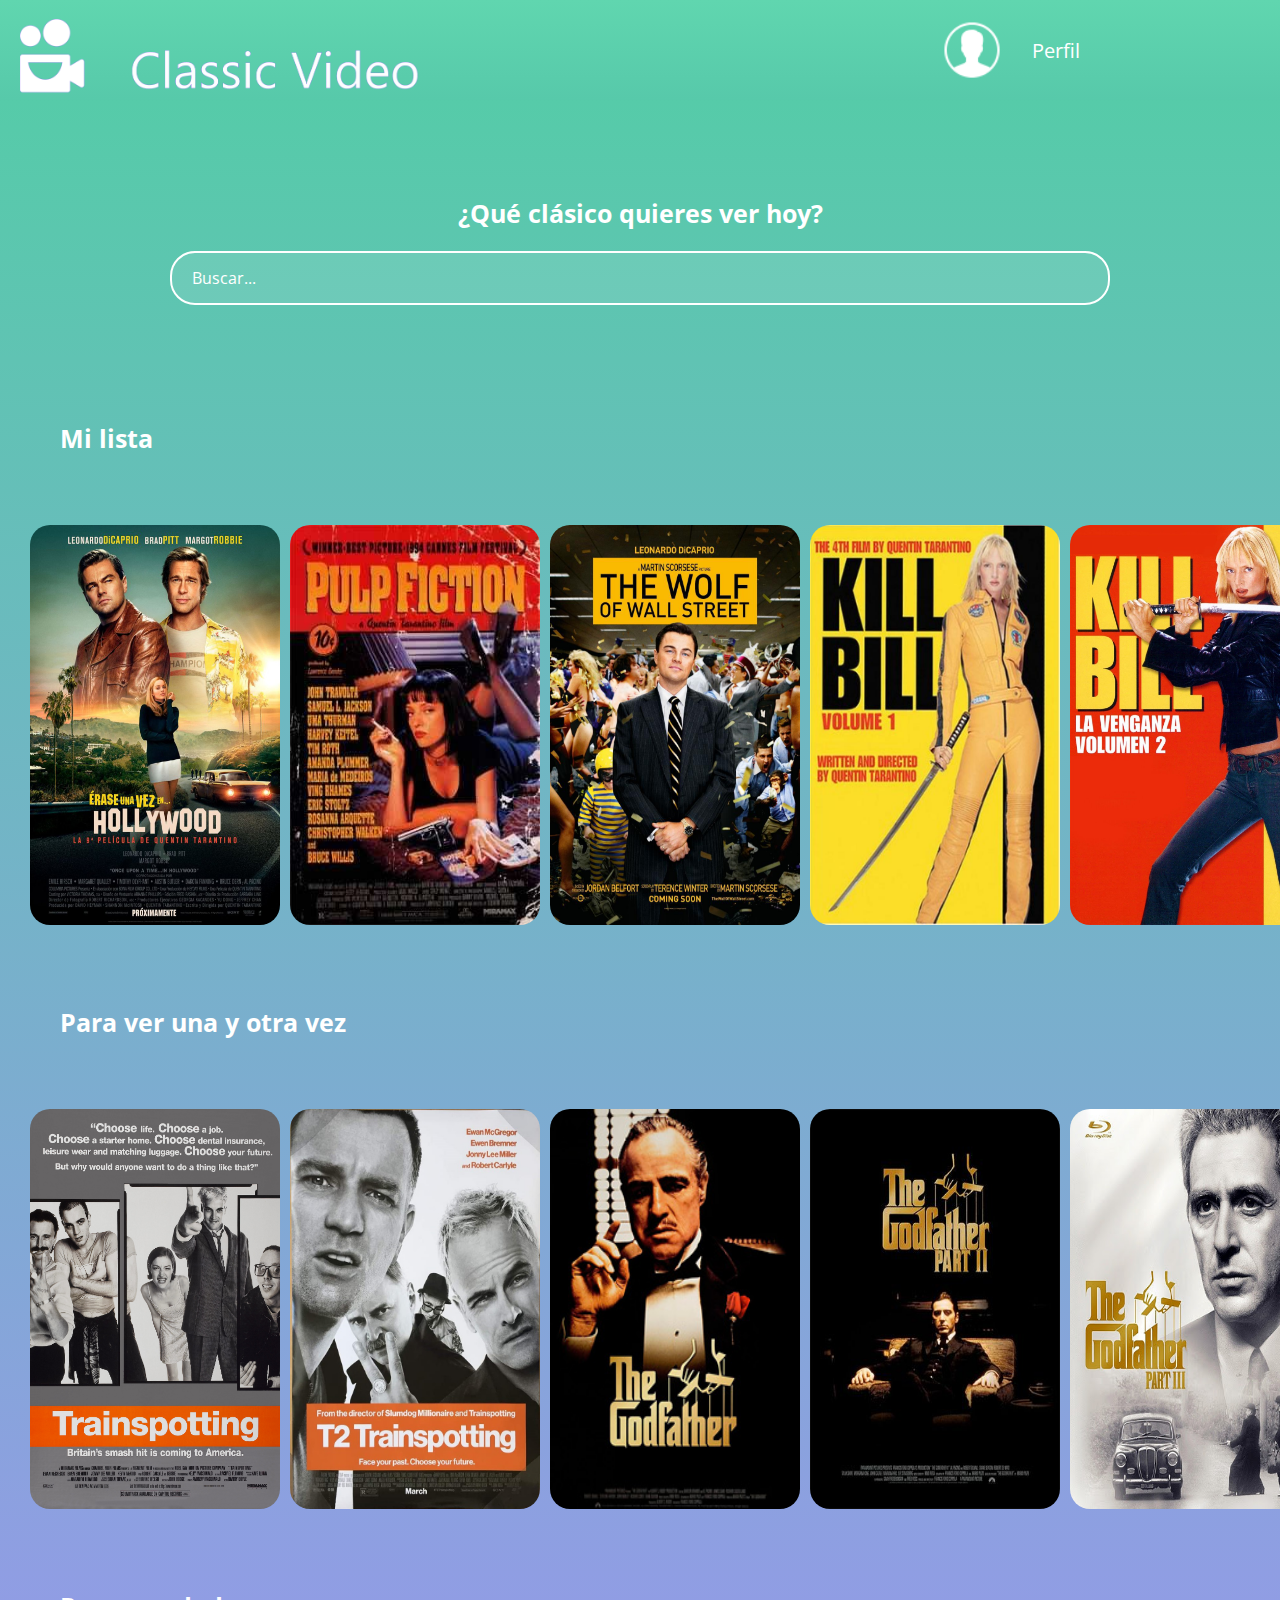
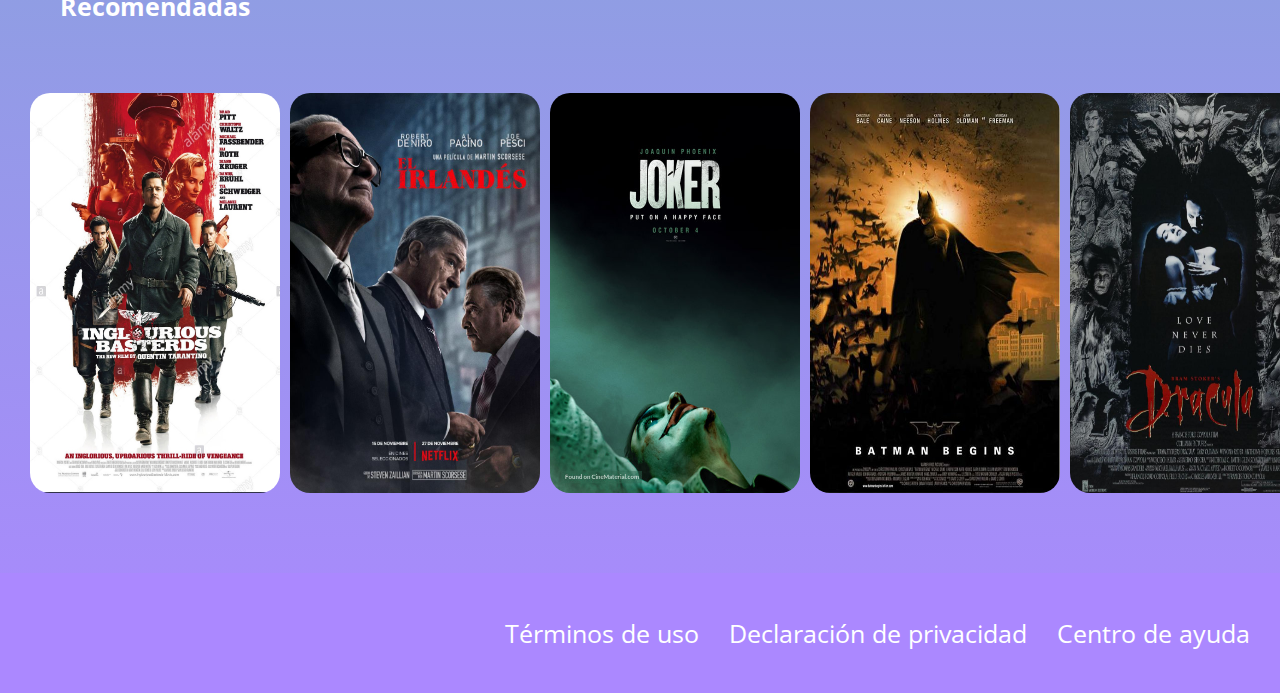
<file: index.html>
<!DOCTYPE html>
<html lang="en">
<head>
  <meta charset="UTF-8">
  <meta name="viewport" content="width=device-width">
  <link href="https://fonts.googleapis.com/css2?family=Open+Sans:wght@300&display=swap" rel="stylesheet">
  <link rel="stylesheet" href="styles.css">
  <title>Classic Video</title>
</head>
<body>
  <header class="header">
    <img class="header__img" src="assets/Grupo 2.png" alt="">
    <div class="header__menu">
      <div class="header__menu__profile">        
        <img src="assets/user-icon.png" alt="User">     
        <p>Perfil</p>     
        <ul>             
          <li><a href="registro.html">Registrate</a></li>
          <li><a href="inicia-sesion.html">Inicia sesión</a></li>
          <li><a href="cerrar-sesion.html">Cerrar sesión</a></li>           
        </ul>
      </div>
    </div>
</header>

<section class="main">
  <h2 class="main__title">¿Qué clásico quieres ver hoy?</h2>
  <input type="text" class="input" placeholder="Buscar...">
</section>

<h2 class="categories__title">Mi lista</h2>

<section class="carousel">
  <div class="carousel__container">

    <div class="carousel-item">
      <img class="carousel-item__img" src="pelis/hollywood.jpg" alt=""  />
      <div class="carousel-item__details">
        <div>
          <a href="https://youtu.be/J0rFGJV3cYw" target="_blank" class= "carousel-item__details-a"><img class="carousel-item__details--img" src="./assets/play-icon.png" alt="Play Icon">&nbsp&nbspVer trailer</a>
          <p class="carousel-item__details-p"><img class="carousel-item__details--img" src="./assets/plus-icon.png" alt="Plus Icon">&nbsp&nbspAgregar a favoritos</p>
        </div>
        <p class="carousel-item__details--title">Érase una vez en Hollywood</p>
        <p class="carousel-item__details--subtitle">2019 &nbsp&nbsp16+ &nbsp&nbsp160 minutos</p>
      </div>
    </div>

    <div class="carousel-item">
      <img class="carousel-item__img" src="pelis/pulpfiction.jpg" alt=""  />
      <div class="carousel-item__details">
        <div>             
          <a href="https://youtu.be/AN-wDK2kY5Y" target="_blank" class= "carousel-item__details-a"><img class="carousel-item__details--img" src="./assets/play-icon.png" alt="Play Icon">&nbsp&nbspVer trailer</a>
          <p class="carousel-item__details-p"><img class="carousel-item__details--img" src="./assets/plus-icon.png" alt="Plus Icon">&nbsp&nbspAgregar a favoritos</p>
        </div>
        <p class="carousel-item__details--title">Pulp fiction</p>
        <p class="carousel-item__details--subtitle">1994 &nbsp&nbsp18+ &nbsp&nbsp154 minutos</p>
      </div>
    </div>

    <div class="carousel-item">
      <img class="carousel-item__img" src="pelis/lobo.jpg" alt=""  />
      <div class="carousel-item__details">
        <div>             
          <a href="https://youtu.be/wZp7zLud_FU" target="_blank" class= "carousel-item__details-a"><img class="carousel-item__details--img" src="./assets/play-icon.png" alt="Play Icon">&nbsp&nbspVer trailer</a>
          <p class="carousel-item__details-p"><img class="carousel-item__details--img" src="./assets/plus-icon.png" alt="Plus Icon">&nbsp&nbspAgregar a favoritos</p>
        </div>
        <p class="carousel-item__details--title">El lobo de Wall Street</p>
        <p class="carousel-item__details--subtitle">2013 &nbsp&nbsp16+ &nbsp&nbsp180 minutos</p>
      </div>
    </div>

    <div class="carousel-item">
      <img class="carousel-item__img" src="pelis/killbill1.jpg" alt=""  />
      <div class="carousel-item__details">
        <div>             
          <a href="https://youtu.be/Qx9Kyn8iLhM" target="_blank" class= "carousel-item__details-a"><img class="carousel-item__details--img" src="./assets/play-icon.png" alt="Play Icon">&nbsp&nbspVer trailer</a>
          <p class="carousel-item__details-p"><img class="carousel-item__details--img" src="./assets/plus-icon.png" alt="Plus Icon">&nbsp&nbspAgregar a favoritos</p>
        </div>
        <p class="carousel-item__details--title">Kill Bill vol.1</p>
        <p class="carousel-item__details--subtitle">2003 &nbsp&nbsp18+ &nbsp&nbsp110 minutos</p>
      </div>
    </div>

    <div class="carousel-item">
      <img class="carousel-item__img" src="pelis/killbill2.jpg" alt=""  />
      <div class="carousel-item__details">
        <div>             
          <a href="https://youtu.be/s5RyiPijcWY" target="_blank" class= "carousel-item__details-a"><img class="carousel-item__details--img" src="./assets/play-icon.png" alt="Play Icon">&nbsp&nbspVer trailer</a>
          <p class="carousel-item__details-p"><img class="carousel-item__details--img" src="./assets/plus-icon.png" alt="Plus Icon">&nbsp&nbspAgregar a favoritos</p>
        </div>
        <p class="carousel-item__details--title">Kill Bill vol.2</p>
        <p class="carousel-item__details--subtitle">2004 &nbsp&nbsp18+ &nbsp&nbsp136 minutos</p>
      </div>
    </div>

    <div class="carousel-item">
      <img class="carousel-item__img" src="pelis/taxi.jpg" alt=""  />
      <div class="carousel-item__details">
        <div>             
          <a href="https://youtu.be/FzNFDRgA0wk" target="_blank" class= "carousel-item__details-a"><img class="carousel-item__details--img" src="./assets/play-icon.png" alt="Play Icon">&nbsp&nbspVer trailer</a>
          <p class="carousel-item__details-p"><img class="carousel-item__details--img" src="./assets/plus-icon.png" alt="Plus Icon">&nbsp&nbspAgregar a favoritos</p>
        </div>
        <p class="carousel-item__details--title">Taxi driver</p>
        <p class="carousel-item__details--subtitle">1976 &nbsp&nbsp18+ &nbsp&nbsp114 minutos</p>
      </div>
    </div>

    <div class="carousel-item">
      <img class="carousel-item__img" src="pelis/naranja.jpg" alt=""/>
      <div class="carousel-item__details">
        <div>             
          <a href="https://youtu.be/SPRzm8ibDQ8" target="_blank" class= "carousel-item__details-a"><img class="carousel-item__details--img" src="./assets/play-icon.png" alt="Play Icon">&nbsp&nbspVer trailer</a>
          <p class="carousel-item__details-p"><img class="carousel-item__details--img" src="./assets/plus-icon.png" alt="Plus Icon">&nbsp&nbspAgregar a favoritos</p>
        </div>
        <p class="carousel-item__details--title">La Naranja mecánica</p>
        <p class="carousel-item__details--subtitle">1971 &nbsp&nbsp18+ &nbsp&nbsp136 minutos</p>
      </div>
    </div>

    <div class="carousel-item">
      <img class="carousel-item__img" src="pelis/shining.jpg" alt=""  />
      <div class="carousel-item__details">
        <div>             
          <a href="https://youtu.be/OUZWEleYbek" target="_blank" class= "carousel-item__details-a"><img class="carousel-item__details--img" src="./assets/play-icon.png" alt="Play Icon">&nbsp&nbspVer trailer</a>
          <p class="carousel-item__details-p"><img class="carousel-item__details--img" src="./assets/plus-icon.png" alt="Plus Icon">&nbsp&nbspAgregar a favoritos</p>
        </div>
        <p class="carousel-item__details--title">El resplandor</p>
        <p class="carousel-item__details--subtitle">1980 &nbsp&nbsp13+ &nbsp&nbsp146 minutoss</p>
      </div>
    </div>

  </div>
</section>

<h2 class="categories__title">Para ver una y otra vez</h2>

<section class="carousel">
  <div class="carousel__container">
    
    <div class="carousel-item">
      <img class="carousel-item__img" src="pelis/trainspotting.jpg" alt=""  />
      <div class="carousel-item__details">
        <div>             
          <a href="https://youtu.be/UiFbcb0QpZk" target="_blank" class= "carousel-item__details-a"><img class="carousel-item__details--img" src="./assets/play-icon.png" alt="Play Icon">&nbsp&nbspVer trailer</a>
          <p class="carousel-item__details-p"><img class="carousel-item__details--img" src="./assets/plus-icon.png" alt="Plus Icon">&nbsp&nbspAgregar a favoritos</p>
        </div>
        <p class="carousel-item__details--title">Trainspotting</p>
        <p class="carousel-item__details--subtitle">1996 &nbsp&nbsp18+ &nbsp&nbsp90 minutos</p>
      </div>
    </div>

    <div class="carousel-item">
      <img class="carousel-item__img" src="pelis/trainspotting2.jpg" alt=""  />
      <div class="carousel-item__details">
        <div>             
          <a href="https://youtu.be/489U-S66P3o" target="_blank" class= "carousel-item__details-a"><img class="carousel-item__details--img" src="./assets/play-icon.png" alt="Play Icon">&nbsp&nbspVer trailer</a>
          <p class="carousel-item__details-p"><img class="carousel-item__details--img" src="./assets/plus-icon.png" alt="Plus Icon">&nbsp&nbspAgregar a favoritos</p>
        </div>
        <p class="carousel-item__details--title">Traisnspotting 2</p>
        <p class="carousel-item__details--subtitle">2017 &nbsp&nbsp18+ &nbsp&nbsp117 minutos</p>
      </div>
    </div>

    <div class="carousel-item">
      <img class="carousel-item__img" src="pelis/padrino.jpg" alt=""  />
      <div class="carousel-item__details">
        <div>             
          <a href="https://youtu.be/gCVj1LeYnsc" target="_blank" class= "carousel-item__details-a"><img class="carousel-item__details--img" src="./assets/play-icon.png" alt="Play Icon">&nbsp&nbspVer trailer</a>
          <p class="carousel-item__details-p"><img class="carousel-item__details--img" src="./assets/plus-icon.png" alt="Plus Icon">&nbsp&nbspAgregar a favoritos</p>
        </div>
        <p class="carousel-item__details--title">El Padrino</p>
        <p class="carousel-item__details--subtitle">1972 &nbsp&nbsp13+ &nbsp&nbsp175 minutos</p>
      </div>
    </div>

    <div class="carousel-item">
      <img class="carousel-item__img" src="pelis/padrino2.jpg" alt=""  />
      <div class="carousel-item__details">
        <div>             
          <a href="https://youtu.be/KW3YsyFlv1g" target="_blank" class= "carousel-item__details-a"><img class="carousel-item__details--img" src="./assets/play-icon.png" alt="Play Icon">&nbsp&nbspVer trailer</a>
          <p class="carousel-item__details-p"><img class="carousel-item__details--img" src="./assets/plus-icon.png" alt="Plus Icon">&nbsp&nbspAgregar a favoritos</p>
        </div>
        <p class="carousel-item__details--title">El Padrino II</p>
        <p class="carousel-item__details--subtitle">1974 &nbsp&nbsp18+ &nbsp&nbsp202 minutos</p>
      </div>
    </div>

    <div class="carousel-item">
      <img class="carousel-item__img" src="pelis/padrino3.jpg" alt=""  />
      <div class="carousel-item__details">
        <div>             
          <a href="https://youtu.be/G6l1_863K1I" target="_blank" class= "carousel-item__details-a"><img class="carousel-item__details--img" src="./assets/play-icon.png" alt="Play Icon">&nbsp&nbspVer trailer</a>
          <p class="carousel-item__details-p"><img class="carousel-item__details--img" src="./assets/plus-icon.png" alt="Plus Icon">&nbsp&nbspAgregar a favoritos</p>
        </div>
        <p class="carousel-item__details--title">El Padrino III</p>
        <p class="carousel-item__details--subtitle">1990 &nbsp&nbsp18+ &nbsp&nbsp163 minutos</p>
      </div>
    </div>

    <div class="carousel-item">
      <img class="carousel-item__img" src="pelis/Scarface.png" alt=""  />
      <div class="carousel-item__details">
        <div>             
          <a href="https://youtu.be/vSp_kLkNdnE" target="_blank" class= "carousel-item__details-a"><img class="carousel-item__details--img" src="./assets/play-icon.png" alt="Play Icon">&nbsp&nbspVer trailer</a>
          <p class="carousel-item__details-p"><img class="carousel-item__details--img" src="./assets/plus-icon.png" alt="Plus Icon">&nbsp&nbspAgregar a favoritos</p>
        </div>
        <p class="carousel-item__details--title">Scarface</p>
        <p class="carousel-item__details--subtitle">1983 &nbsp&nbsp18+ &nbsp&nbsp164 minutos</p>
      </div>
    </div>

    <div class="carousel-item">
      <img class="carousel-item__img" src="pelis/asesinos.jpg" alt=""  />
      <div class="carousel-item__details">
        <div>             
          <a href="https://youtu.be/xBFF68Lg0kw" target="_blank" class= "carousel-item__details-a"><img class="carousel-item__details--img" src="./assets/play-icon.png" alt="Play Icon">&nbsp&nbspVer trailer</a>
          <p class="carousel-item__details-p"><img class="carousel-item__details--img" src="./assets/plus-icon.png" alt="Plus Icon">&nbsp&nbspAgregar a favoritos</p>
        </div>
        <p class="carousel-item__details--title">Asesinos por naturaleza</p>
        <p class="carousel-item__details--subtitle">1994 &nbsp&nbsp18+ &nbsp&nbsp118 minutos</p>
      </div>
    </div>

    <div class="carousel-item">
      <img class="carousel-item__img" src="pelis/wall.jpg" alt=""  />
      <div class="carousel-item__details">
        <div>
          <a href="https://youtu.be/OCeUTZQb1a0" target="_blank" class= "carousel-item__details-a"><img class="carousel-item__details--img" src="./assets/play-icon.png" alt="Play Icon">&nbsp&nbspVer trailer</a> 
          <p class="carousel-item__details-p"><img class="carousel-item__details--img" src="./assets/plus-icon.png" alt="Plus Icon">&nbsp&nbspAgregar a favoritos</p> 
        </div>
        <p class="carousel-item__details--title">The Wall</p>
        <p class="carousel-item__details--subtitle">1982 &nbsp&nbsp13+ &nbsp&nbsp99 minutos</p>
      </div>
    </div>
  </div>
</section>

<h2 class="categories__title">Recomendadas</h2>

<section class="carousel">
  <div class="carousel__container">

    <div class="carousel-item">
      <img class="carousel-item__img" src="pelis/bastardos.jpg" alt=""  />
      <div class="carousel-item__details">
        <div>             
          <a href="https://youtu.be/X7bMbkybH_k" target="_blank" class= "carousel-item__details-a"><img class="carousel-item__details--img" src="./assets/play-icon.png" alt="Play Icon">&nbsp&nbspVer trailer</a>
          <p class="carousel-item__details-p"><img class="carousel-item__details--img" src="./assets/plus-icon.png" alt="Plus Icon">&nbsp&nbspAgregar a favoritos</p>
        </div>
        <p class="carousel-item__details--title">Bastardos sin gloria</p>
        <p class="carousel-item__details--subtitle">2009 &nbsp&nbsp13+ &nbsp&nbsp153 minutos</p>
      </div>
    </div>

    <div class="carousel-item">
      <img class="carousel-item__img" src="pelis/irlandes2.jpg" alt=""  />
      <div class="carousel-item__details">
        <div>
          <a href="https://youtu.be/B3cJXk9IaH0" target="_blank" class= "carousel-item__details-a"><img class="carousel-item__details--img" src="./assets/play-icon.png" alt="Play Icon">&nbsp&nbspVer trailer</a> 
          <p class="carousel-item__details-p"><img class="carousel-item__details--img" src="./assets/plus-icon.png" alt="Plus Icon">&nbsp&nbspAgregar a favoritos</p> 
        </div>
        <p class="carousel-item__details--title">El Irlandés</p>
        <p class="carousel-item__details--subtitle">2019 &nbsp&nbsp16+ &nbsp&nbsp210 minutos</p>
      </div>
    </div>

    <div class="carousel-item">
      <img class="carousel-item__img" src="pelis/joker.jpg" alt=""  />
      <div class="carousel-item__details">
        <div>             
          <a href="https://youtu.be/X_HG39LNRLM" target="_blank" class= "carousel-item__details-a"><img class="carousel-item__details--img" src="./assets/play-icon.png" alt="Play Icon">&nbsp&nbspVer trailer</a>
          <p class="carousel-item__details-p"><img class="carousel-item__details--img" src="./assets/plus-icon.png" alt="Plus Icon">&nbsp&nbspAgregar a favoritos</p>
        </div>
        <p class="carousel-item__details--title">Joker</p>
        <p class="carousel-item__details--subtitle">2019 &nbsp&nbsp18+ &nbsp&nbsp122 minutos</p>
      </div>
    </div>

    <div class="carousel-item">
      <img class="carousel-item__img" src="pelis/batman.jpg" alt=""  />
      <div class="carousel-item__details">
        <div>             
          <a href="https://youtu.be/sAtyWezndEQ" target="_blank" class= "carousel-item__details-a"><img class="carousel-item__details--img" src="./assets/play-icon.png" alt="Play Icon">&nbsp&nbspVer trailer</a>
          <p class="carousel-item__details-p"><img class="carousel-item__details--img" src="./assets/plus-icon.png" alt="Plus Icon">&nbsp&nbspAgregar a favoritos</p>
        </div>
        <p class="carousel-item__details--title">Batman inicia</p>
        <p class="carousel-item__details--subtitle">2005 &nbsp&nbsp13+ &nbsp&nbsp134 minutos</p>
      </div>
    </div>

    <div class="carousel-item">
      <img class="carousel-item__img" src="pelis/dracula.jpg" alt=""  />
      <div class="carousel-item__details">
        <div>             
          <a href="https://youtu.be/a-u_5-fcvO4" target="_blank" class= "carousel-item__details-a"><img class="carousel-item__details--img" src="./assets/play-icon.png" alt="Play Icon">&nbsp&nbspVer trailer</a>
          <p class="carousel-item__details-p"><img class="carousel-item__details--img" src="./assets/plus-icon.png" alt="Plus Icon">&nbsp&nbspAgregar a favoritos</p>
        </div>
        <p class="carousel-item__details--title">Drácula</p>
        <p class="carousel-item__details--subtitle">1992 &nbsp&nbsp14+ &nbsp&nbsp128 minutos</p>
      </div>
    </div>

    <div class="carousel-item">
      <img class="carousel-item__img" src="pelis/dogs.jpg""  />
      <div class="carousel-item__details">
        <div>             
          <a href="https://youtu.be/m6jokuLqnwI" target="_blank" class= "carousel-item__details-a"><img class="carousel-item__details--img" src="./assets/play-icon.png" alt="Play Icon">&nbsp&nbspVer trailer</a>
          <p class="carousel-item__details-p"><img class="carousel-item__details--img" src="./assets/plus-icon.png" alt="Plus Icon">&nbsp&nbspAgregar a favoritos</p>
        </div>
        <p class="carousel-item__details--title">Reservoir dogs</p>
        <p class="carousel-item__details--subtitle">1992 &nbsp&nbsp18+ &nbsp&nbsp99 minutos</p>
      </div>
    </div>

    <div class="carousel-item">
      <img class="carousel-item__img" src="pelis/django.jpg" alt=""  />
      <div class="carousel-item__details">
        <div>             
          <a href="https://youtu.be/xyk-lJdhcwI" target="_blank" class= "carousel-item__details-a"><img class="carousel-item__details--img" src="./assets/play-icon.png" alt="Play Icon">&nbsp&nbspVer trailer</a>
          <p class="carousel-item__details-p"><img class="carousel-item__details--img" src="./assets/plus-icon.png" alt="Plus Icon">&nbsp&nbspAgregar a favoritos</p>
        </div>
        <p class="carousel-item__details--title">Django sin cadenas</p>
        <p class="carousel-item__details--subtitle">2012 &nbsp&nbsp16+ &nbsp&nbsp165 minutos</p>
      </div>
    </div>

    <div class="carousel-item">
      <img class="carousel-item__img" src="pelis/perfecto.jpg" alt=""  />
      <div class="carousel-item__details">
        <div>             
          <a href="https://youtu.be/aNQqoExfQsg" target="_blank" class= "carousel-item__details-a"><img class="carousel-item__details--img" src="./assets/play-icon.png" alt="Play Icon">&nbsp&nbspVer trailer</a>
          <p class="carousel-item__details-p"><img class="carousel-item__details--img" src="./assets/plus-icon.png" alt="Plus Icon">&nbsp&nbspAgregar a favoritos</p>
        </div>
        <p class="carousel-item__details--title">El perfecto asesino</p>
        <p class="carousel-item__details--subtitle">1995 &nbsp&nbsp18+ &nbsp&nbsp110 minutos</p>
      </div>
    </div>
  </div>
</section>

<footer class="footer">
  <a href="/">Términos de uso</a>
  <a href="/">Declaración de privacidad</a>
  <a href="/">Centro de ayuda</a>
</footer>

</body>
</html>
</file>
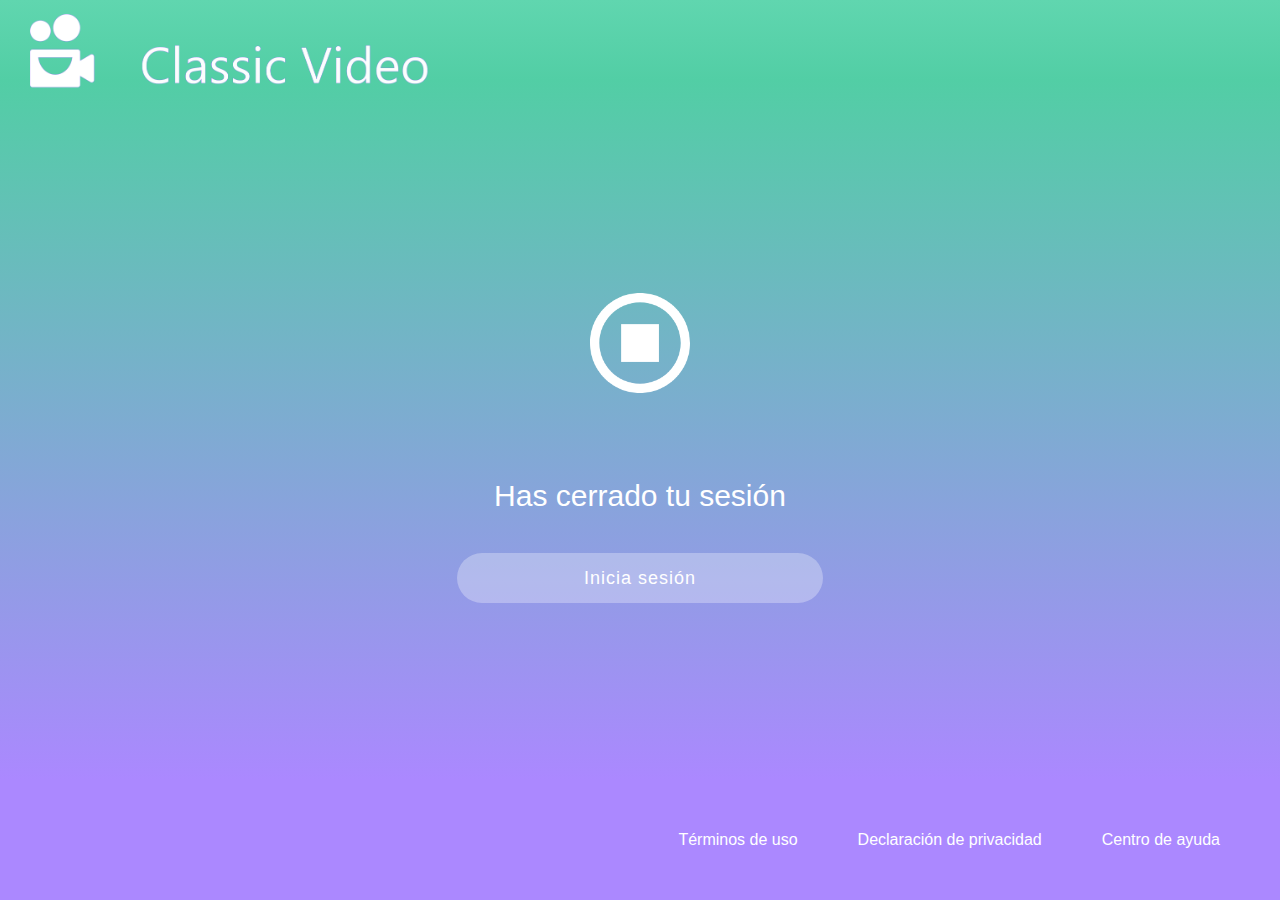
<file: cerrar-sesion.html>
<!DOCTYPE html>
<html lang="en">
<head>
  <meta charset="UTF-8">
  <meta name="viewport" content="width=device-width">
  <link href="https://fonts.googleapis.com/css2?family=Mulish:wght@300&display=swap" rel="stylesheet">
  <link rel="stylesheet" href="styles.css">
  <title>Salir</title>
</head>
<body>
  <header class="header-salir">
    <img class="header-salir__img" src="assets/Grupo 2.png" alt="">
  </header>

    <section class="salir-container">
        <h1><img class="salir-img" src="assets/stop.png" alt=""></h1>
        <p class="salir-advice">Has cerrado tu sesión</p>
        <button class="salir-button">
          <a href="inicia-sesion.html">Inicia sesión</a>
         </button>
    </section>
    
  <footer class="footer-salir">
    <a href="/">Términos de uso</a>
    <a href="/">Declaración de privacidad</a>
    <a href="/">Centro de ayuda</a>
  </footer>
</body>
</html>
</file>
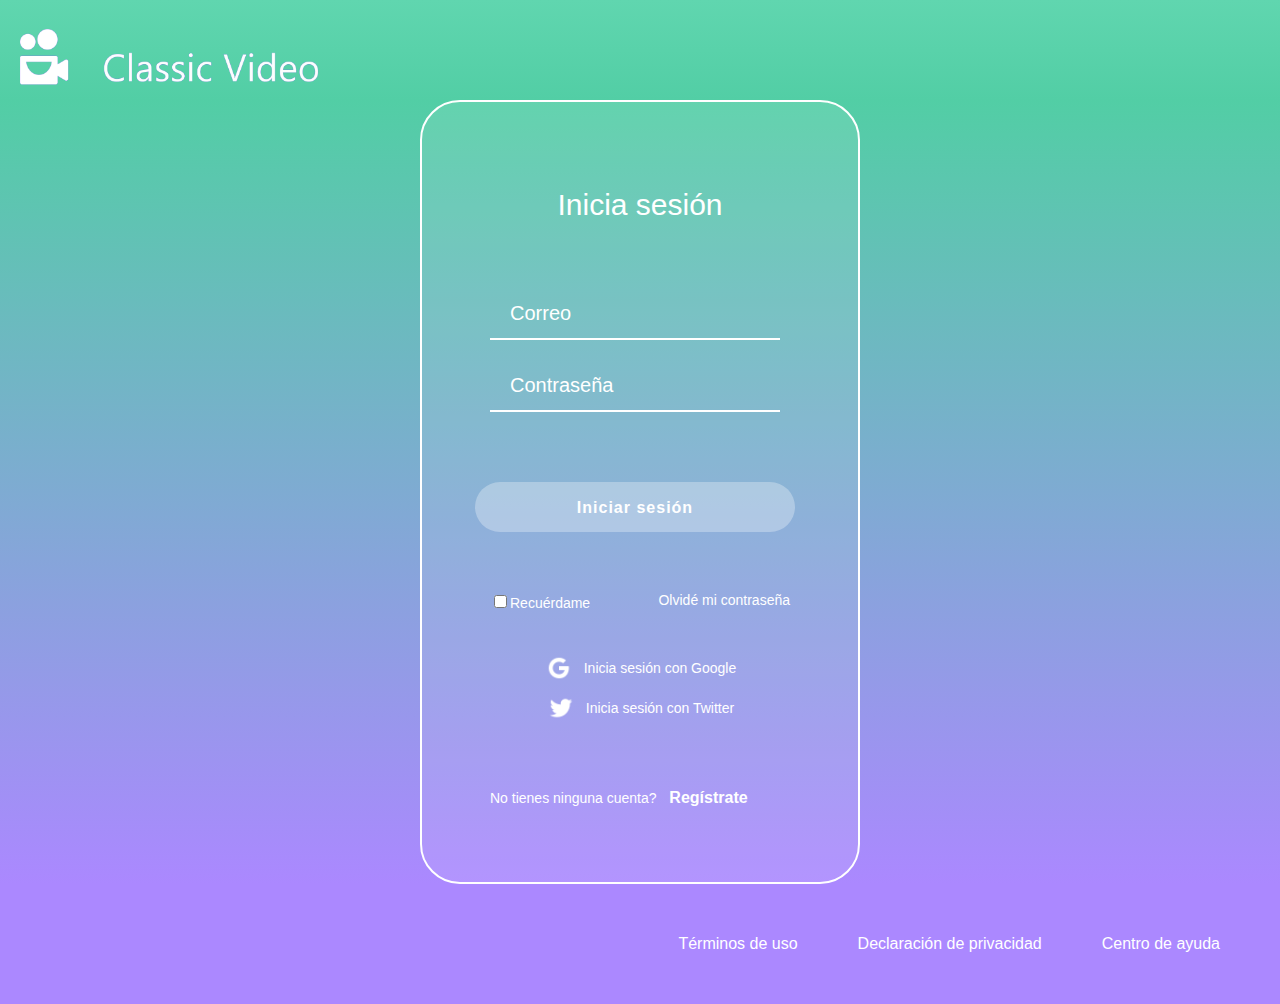
<file: inicia-sesion.html>
<!DOCTYPE html>
<html lang="en">
<head>
  <meta charset="UTF-8">
  <meta name="viewport" content="width=device-width">
  <link href="https://fonts.googleapis.com/css2?family=Mulish:wght@300&display=swap" rel="stylesheet">
  <link rel="stylesheet" href="styles.css">
  <title>Iniciar sesión</title>
</head>
<body>
  <header class="header-login">
    <img class="header-login__img" src="assets/Grupo 2.png" alt="">  
</header>
  <section class="login">
    <section class="login__container">
      <h2 class="login-title">Inicia sesión</h2>
      <form class="login__container--form">
        <input class="input-login" type="text" placeholder="Correo">
        <input class="input-login" type="password" placeholder="Contraseña">
        <button class="login-button">
         <a href="index.html">Iniciar sesión</a>
        </button>
      
          
        <div class="login__container--remember-me">
          <label>
            <input type="checkbox" name="" id="box1" value="ckeckbox">Recuérdame
          </label>
            <a href="/">Olvidé mi contraseña</a>   
        </div>       
      </form>

      <section class="login__container--social-media">
          <div class="google"><img src="assets/google-icon.png" alt="Google">Inicia sesión con Google</div>
          <div class="twitter"><img src="assets/twitter-icon.png" alt="Twitter">Inicia sesión con Twitter</div>         
      </section>
      <p class="login__container--register">No tienes ninguna cuenta? <a href="registro.html">&nbsp&nbspRegístrate</a></p>     
    </section>
  </section>
    <footer class="footer-login">
      <a href="/">Términos de uso</a>
      <a href="">Declaración de privacidad</a>
      <a href="">Centro de ayuda</a>
    </footer>
</body>
</html>
</file>
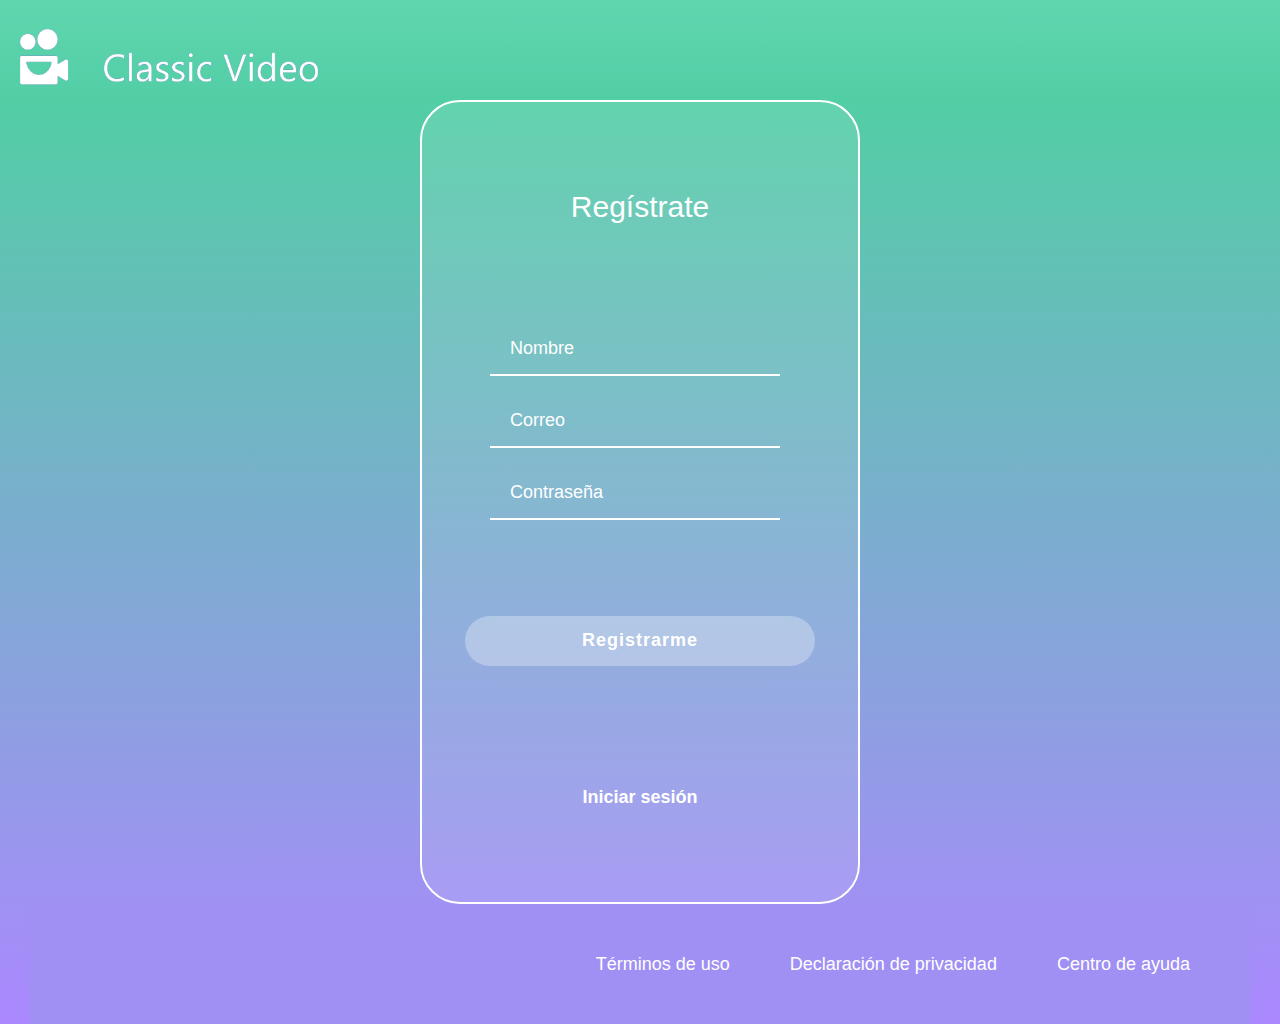
<file: registro.html>
<!DOCTYPE html>
<html lang="en">
<head>
  <meta charset="UTF-8">
  <meta name="viewport" content="width=device-width">
  <link href="https://fonts.googleapis.com/css2?family=Mulish:wght@300&display=swap" rel="stylesheet">
  <link rel="stylesheet" href="styles.css">
  <title>Registro</title>
</head>
<body>
  <header class="header-register">
    <img class="header-register__img" src="assets/Grupo 2.png" alt="">  
</header>

  <section class="register">
    <section class="register__container">
      <h2 class="register-title">Regístrate</h2>
      <form class="register__container--form">
        <input class="input-register" type="text" placeholder="Nombre">
        <input class="input-register" type="text" placeholder="Correo">
        <input class="input-register" type="password" placeholder="Contraseña">
        <br>
        <br>
        <button class="button-register">
          <a href="regok.html">Registrarme</a>
        </button>   
      </form>

      <section class="register-init">
      <p class="register-init__container--register"> <a href="Inicia-sesion.html">Iniciar sesión</a></p>     
    </section>
  </section>

    <footer class="footer-register">
      <a href="">Términos de uso</a>
      <a href="">Declaración de privacidad</a>
      <a href="">Centro de ayuda</a>
    </footer>

</body>
</html>
</file>
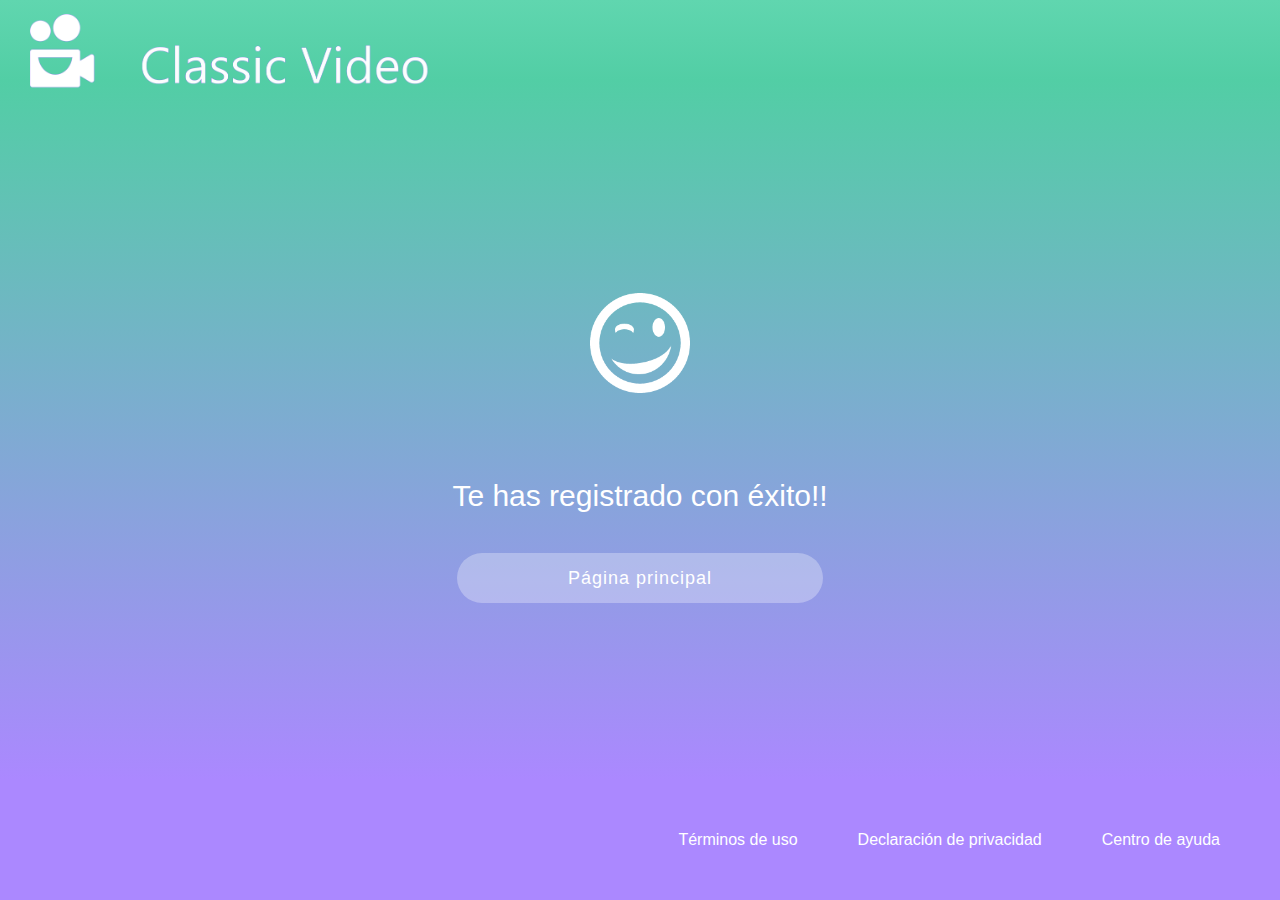
<file: regok.html>
<!DOCTYPE html>
<html lang="en">
<head>
  <meta charset="UTF-8">
  <meta name="viewport" content="width=device-width">
  <link href="https://fonts.googleapis.com/css2?family=Mulish:wght@300&display=swap" rel="stylesheet">
  <link rel="stylesheet" href="styles.css">
  <title>Succesful</title>
</head>
<body>
  <header class="header-regok">
    <img class="header-regok__img" src="assets/Grupo 2.png" alt="">
  </header>

    <section class="regok-container">
        <h1 class="regok-text"><img src="assets/wink.png" alt=""></h1>
        <p class="regok-advice">Te has registrado con éxito!!</p>
        <button class="regok-button">
          <a href="index.html">Página principal</a>
         </button>
    </section>
    
  <footer class="footer-regok">
    <a href="/">Términos de uso</a>
    <a href="/">Declaración de privacidad</a>
    <a href="/">Centro de ayuda</a>
  </footer>
</body>
</html>
</file>
<file: styles.css>
body {
  margin: 0;
  font-family: 'Open Sans', sans-serif;
  background: linear-gradient( #52cea5, #AB88FF);
}
                                           /* Comienzo index.html*/
.header{
  background: linear-gradient(#60d6af,#57c9aa);
  width: 150%;
  height: 100px;  
  display: flex;
  justify-content: space-between;
  align-items: center;
  
}

.header__img{
  width: 400px;
  margin-top: 20px;
  margin-left: 20px;
 
  
}

.header__menu ol{
  list-style: none;
 
}

.header__menu ol:hover{
  text-decoration: underline;
}

.header__menu ul{
  display: none;
  list-style: none;
  padding: 0;
  position: absolute;
  width: 100px;
  text-align: left;
  margin: 160px 0px 0px 90px;
}

.header__menu:hover ul, ul:hover{
  display: block;
}

.header__menu{
  margin-right: 800px; 
}

.header__menu__profile{
  margin-right: 40px;
    color: white;
    display: flex;
    align-items: center;
    font-size: 15px;   
}

.header__menu__profile img{
  margin-right: 30px;
  margin-top: 0px;
  width: 60px;
  height: 60px;
 
}


.header__menu__profile  p{
  font-size: 20px;
}


.header__menu li{
  margin: 10px 0px;
 
}

.header__menu li a{
  color: white;
  text-decoration: none;
}


.main {
  display: flex;
  align-items: center;
  justify-content: center;
  flex-direction: column;
  height: 300px;
  border-radius: 0px 0px 40px 40px;
}

.main__title {
  color: white;
  font-size: 25px;
}

.categories__title {
  color: white;
  font-size: 25px;
  /*position: absolute;*/
  padding-left: 30px;
  margin-left: 30px;
  width: 100%;
}

.carousel {
  /*overflow: scroll;*/
  padding-left: 30px;
  width: 100%;
  position: relative;
}

.carousel__container {
  transition: 450ms -webkit-transform;
  transition: 450ms transform;
  transition: 450ms transform, 450ms -webkit-transform;
  font-size: 0;
  white-space: nowrap;
  margin: 70px 0px;
  padding-bottom: 10px;
}

.carousel__container:hover .carousel-item {
  opacity: 0.3;
}

.carousel__container:hover .carousel-item:hover {
  transform: scale(1.5);
  opacity: 1;
}

.carousel-item {
  border-radius: 20px;
  overflow: hidden;
  position: relative;
  display: inline-block;
  width: 250px;
  height: 400px;
  margin-right: 10px;
  font-size: 20px;
  cursor: pointer;
  transition: 450ms all;
  transform-origin: center left;
}

.carousel-item:hover ~ .carousel-item {
   transform: translate3d(100px, 0, 0);
}

.carousel-item__img {
  width: 250px;
  height: 400px;
 object-fit: fill;
}

.carousel-item__details {
  align-items: flex-start;
  background: linear-gradient(to top, rgba(0,0,0,0.9) 0%, rgba(0,0,0,0) 100%);
  bottom: 0;
  display: flex;
  font-size: 10px;
  flex-direction: column;
  justify-content: flex-end;
  left: 0;
  opacity: 0;
  transition: 450ms opacity;
  padding: 10px;
  position: absolute;
  right: 0;
  top: 0;
}

.carousel-item__details--img {
  width: 20px;
  margin: 5px;
  vertical-align: middle;  
}

.carousel-item__details-p{
  font-size: 9px;
  color: white;
}

.carousel-item__details-a{
  font-size: 9px;
  color: white;
  text-decoration: none;
}

.carousel-item:hover .carousel-item__details {
  opacity: 1;
}

.carousel-item__details--title {
  color: white;
  font-weight: bold;
  margin: 5px 0px 0px 0px;
}

.carousel-item__details--subtitle {
  color: white;
  font-size: 8px;
  margin: 3px 0px;
}

.footer {
  background-color: #AB88FF;
  display: flex;
  align-items: center;
  justify-content: flex-end;
  height: 120px;
  width: 100%;
}

.footer a {
  color: white;
  cursor: pointer;
  font-size: 25px;
  padding-right: 30px;
  text-decoration: none;
}

.footer a:hover {
  text-decoration: underline;
}

.input {
  background-color: rgba(255,255,255,0.1);
  border: 2px solid white;
  border-radius: 25px;
  color: white;
  font-family: 'Open Sans', sans-serif;
  font-size: 16px;
  height: 50px;
  margin-bottom: 20px;
  outline: none;
  padding: 0px 20px;
  width: 70%;
 
}

::placeholder {
  color: white;
}

                                 /*Fin index.html*/

                                 /*Comienzo inicia-sesion.html*/

.header-login {
align-items: center;
background: linear-gradient(#60d6af,#52cea5);
color: white;
display: flex;
height: 100px;
justify-content: space-between;
top: 0px;
width: 100%;
}

.header-login__img {
width: 300px;
margin-top: 20px;
margin-left: 20px;
}

.login-title{
font-family: 'Open Sans', sans-serif;
font-size: 30px;
text-align: center;
font-weight: normal;
}

.login {
background: linear-gradient(#52cea5, #AB88FF);
display: flex;
align-items: center;
justify-content: center;
flex-direction: column;
padding: 0px 30px;
min-height: calc(100vh - 200px);
}

.login__container {
background-color: rgba(255, 255, 255, 0.1);
border: 2px solid white;
border-radius: 40px;
color: white;
padding: 40px 68px 40px;
min-height: 700px;
width: 300px;
display: flex;
justify-content: space-around;
flex-direction: column;
}

.login__container--form {
font-family: 'Open Sans', sans-serif;
display: flex;
flex-direction: column;

}

.login__container--form label {
font-size: 14px;
}

.login__container--remember-me {
color: white;
display: flex;
justify-content: space-between;
margin-top: 10px;
}

.login__container--remember-me a {
color: white;
font-size: 14px;
text-decoration: none;
}

.login__container--remember-me a:hover {
text-decoration: underline;
}

.login__container--social-media > div {
display: flex;
align-items: center;
justify-content: center;
font-size: 14px;
margin-bottom: 10px;
}

.login__container--social-media > div > img {
width: 30px;
margin-right: 10px;
}

.login__container--social-media .google:hover{
text-decoration: underline;
}

.login__container--social-media .twitter:hover{
text-decoration: underline;
}

.login__container--register {
font-size: 14px;  
}

.login__container--register a {
color: white;
font-weight: bold;
font-size: 16px;  
text-decoration: none;
}

.login__container--register a:hover {
text-decoration: underline;
}

.input-login {
background-color: transparent;
border-left: 0px;
border-top: 0px;
border-right: 0px;
border-bottom: 2px solid white;
font-size: 20px;
font-family: 'Open Sans', sans-serif;
margin-bottom: 20px;
margin-left: 0;
padding: 0px 20px;
outline: none;
height: 50px;
width: 250px;
}

::placeholder {
color: white;
}

.login-button{
  background-color: rgba(255, 255, 255, 0.3);
  border: none;
  border-radius: 25px;
  cursor: pointer;
  font-size: 18px;
  font-weight: bold;
  font-family: 'Open Sans', sans-serif;
  height: 50px;
  width: 320px;
  letter-spacing: 1px;
  margin-left: -15px;
  margin-top: 50px;
  margin-bottom: 50px;
  outline: none;
}

.login-button a{
color: white;
cursor: pointer;
font-size: 16px;  
font-weight: bold; 
font-family: 'Open Sans', sans-serif;
height: 50px;
letter-spacing: 1px;
margin: 10px 0px;
text-decoration: none;
}

.footer-login {
background-color: #AB88FF;
display: flex;
align-items: center;
justify-content:flex-end;
height: 120px;
width: 100%;
}

.footer-login a {
color: white;
cursor: pointer;
font-size: 16px;
padding-right: 30px;
margin-right: 30px;
text-decoration: none;
}

.footer-login a:hover {
text-decoration: underline; 
}

                                 /*Fin inicia-sesion.htm*/

                                 /*Comienzo registro.html*/

.header-register {
align-items: center;
background: linear-gradient(#60d6af,#52cea5);
color: white;
display: flex;
height: 100px;
justify-content: space-between;
top: 0px;
width: 100%;
}

.header-register__img {
width: 300px;
margin-top: 20px;
margin-left: 20px;
}

.register {
background: linear-gradient(#52cea5, #AB88FF);
display: flex;
align-items: center;
justify-content: center;
flex-direction: column;
padding: 0px 30px;
min-height: calc(100vh - 200px);
}

.register__container {
background-color: rgba(255, 255, 255, 0.1);
border: 2px solid white;
border-radius: 40px;
color: white;
padding: 60px 68px 40px;
min-height: 700px;
width: 300px;
display: flex;
justify-content: space-around;
flex-direction: column;
}

.register-title{
font-size: 30px;
margin-top: -10px;
text-align: center;
font-weight: normal;
}

.register__container--form {
display: flex;
flex-direction: column;
}

.input-register {
background-color: transparent;
border-left: 0px;
border-top: 0px;
border-right: 0px;
border-bottom: 2px solid white;
font-size: 18px;
margin-bottom: 20px;
margin-left: 0;
padding: 0px 20px;
outline: none;
height: 50px;
width: 250px;
}

::placeholder {
color: white;
}

.button-register{
background-color: rgba(255, 255, 255, 0.3);
border: none;
border-radius: 25px;
cursor: pointer;
font-size: 18px;
font-weight: bold;
height: 50px;
width: 350px;
letter-spacing: 1px;
margin-left: -25px;
margin-top: 40px;
margin-bottom: 30px;
outline: none;
}

.button-register a{
color: white;
cursor: pointer;
font-size: 18px;  
font-weight: bold; 
height: 50px;
letter-spacing: 1px;
margin: 10px 0px;
text-decoration: none;
}

.register-init{
display: flex;
justify-content: center;
}

.register-init__container--register p{
font-size: 20px;
}

.register-init__container--register a{
color: white;
cursor: pointer;
font-size: 18px;  
font-weight: bold; 
text-decoration: none;
}

.register-init__container--register a:hover{
text-decoration: underline;
}

.footer-register {
background-color: #a090f4;
display: flex;
align-items: center;
justify-content: flex-end;
height: 120px;
width: 100%;
}

.footer-register a {
color: white;
cursor: pointer;
font-size: 18px;
padding-right: 30px;
margin-right: 30px;
text-decoration: none;
}

.footer-register a:hover {
text-decoration: underline;
}                                
                                 /*Fin registro.html*/

                                 /*Comienzo cerrar sesion.html*/

.header-salir{
background: linear-gradient(#60d6af,#52cea5); 
width: 100%;
height: 80px;  
display: flex;
justify-content: space-between;
align-items: center;
}

.header-salir__img{
width: 400px;
margin-top: 30px;
margin-left: 30px;
}

.salir-container{
  background: linear-gradient(#52cea5, #AB88FF);
  display: flex;
  align-items: center;
  justify-content: center;
  flex-direction: column;
  padding: 0 30px;
  min-height: calc(100vh - 200px);
  }
  
  .salir-container h1{
  color: white;
  font-size: 70px;
  font-weight: normal;
  margin-bottom: 40px;
  }
  
  .salir-container p{
  color: white;
  font-size: 30px;
  } 
  
  .salir-container img{
  width: 100px;
  height: 100px;
  justify-content: center;
  }
  
  .salir-button{
  background-color: rgba(255, 255, 255, 0.3);
  border: none;
  border-radius: 25px;
  cursor: pointer;
  font-size: 18px;
  font-weight: bold;
  font-family: 'Open Sans', sans-serif;
  height: 50px;
  width: 30%;
  letter-spacing: 1px;
  margin: 10px 0;
  outline: none;
  }
  
  .salir-button a{
  color: white;
  text-decoration: none;
  font-weight: normal;
  }
  
  .salir-button a:hover{
  text-decoration: underline;
  }
  
  @keyframes pulse {
  0% {transform: scale(1);}
  50% {transform: scale(1.1);}
  100% {transform: scale(1);}
  }
  
  .salir-img {
  animation-name: pulse;
  animation-duration: 1s;
  animation-duration: 2s;
  animation-fill-mode: both;
  animation-iteration-count: infinite;
  }

.footer-salir {
background-color: #AB88FF;
display: flex;
align-items: center;
justify-content:flex-end;
height: 120px;
width: 100%;
}

.footer-salir a{
color: white;
cursor: pointer;
font-size: 16px;
padding-right: 30px;
margin-right: 30px;
text-decoration: none;
}

.footer-salir a:hover{
text-decoration: underline;
}

                                 /*Fin cerrar sesion.html*/

                                 /*Comienzo regok.html*/

.header-regok{
background: linear-gradient(#60d6af,#52cea5); 
width: 100%;
height: 80px;  
display: flex;
justify-content: space-between;
align-items: center;
}

.header-regok__img{
width: 400px;
margin-top: 30px;
margin-left: 30px;
}

.regok-container{
background: linear-gradient(#52cea5, #AB88FF);
display: flex;
align-items: center;
justify-content: center;
flex-direction: column;
padding: 0 30px;
min-height: calc(100vh - 200px);
}

.regok-container h1{
color: white;
font-size: 70px;
font-weight: normal;
margin-bottom: 40px;
}

.regok-container p{
color: white;
font-size: 30px;
} 

.regok-container img{
width: 100px;
height: 100px;
justify-content: center;
}

.regok-button{
background-color: rgba(255, 255, 255, 0.3);
border: none;
border-radius: 25px;
cursor: pointer;
font-size: 18px;
font-weight: bold;
font-family: 'Open Sans', sans-serif;
height: 50px;
width: 30%;
letter-spacing: 1px;
margin: 10px 0;
outline: none;
}

.regok-button a{
color: white;
text-decoration: none;
font-weight: normal;
}

.regok-button a:hover{
text-decoration: underline;
}

@keyframes pulse {
0% {transform: scale(1);}
50% {transform: scale(1.1);}
100% {transform: scale(1);}
}

.regok-text {
animation-name: pulse;
animation-duration: 1s;
animation-duration: 2s;
animation-fill-mode: both;
animation-iteration-count: infinite;
}

.footer-regok {
background-color: #AB88FF;
display: flex;
align-items: center;
justify-content:flex-end;
height: 120px;
width: 100%;
}

.footer-regok a{
color: white;
cursor: pointer;
font-size: 16px;
padding-right: 30px;
margin-right: 30px;
text-decoration: none;
}

.footer-regok a:hover{
text-decoration: underline;
}

                                 /*Fin regok.html*/

                                 /*Comienzo error.html*/

.header-error{
background: linear-gradient(#60d6af,#52cea5); 
width: 100%;
height: 80px;  
display: flex;
justify-content: space-between;
align-items: center;
}

.header-error__img{
width: 400px;
margin-top: 30px;
margin-left: 30px;
}

.error-container{
background: linear-gradient(#52cea5, #AB88FF);
display: flex;
align-items: center;
justify-content: center;
flex-direction: column;
padding: 0 30px;
min-height: calc(100vh - 200px);
}

.error-number{
color: white;
font-size: 90px;
font-weight: normal;
margin-bottom: 40px;
}

.error-text{
color: white;
font-size: 30px;
} 

.error-button{
background-color: rgba(255, 255, 255, 0.3);
border: none;
border-radius: 25px;
cursor: pointer;
font-size: 18px;
font-weight: bold;
font-family: 'Open Sans', sans-serif;
height: 50px;
width: 30%;
letter-spacing: 1px;
margin: 10px 0;
outline: none;
}

.error-button a{
color: white;
text-decoration: none;
font-weight: bold;
}

.error-button a:hover{
text-decoration: underline;
}

@keyframes pulse {
0% {transform: scale(1);}
50% {transform: scale(1.1);}
100% {transform: scale(1);}
}

.error-number {
animation-name: pulse;
animation-duration: 1s;
animation-duration: 2s;
animation-fill-mode: both;
animation-iteration-count: infinite;
}

.footer-error {
background-color: #AB88FF;
display: flex;
align-items: center;
justify-content:flex-end;
height: 120px;
width: 100%;
}

.footer-error a{
color: white;
cursor: pointer;
font-size: 16px;
padding-right: 30px;
margin-right: 30px;
text-decoration: none;
}

.footer-error a:hover{
text-decoration: underline;
}

                                 /*Fin error.html*/

                        /*Comienzo Responsive-design.html*/
                        
@media only screen and (max-width: 768px) {

  /* Comienzo index.html*/

.header{
  width: 450%;
}

.header__img{
 width: 22%;
 margin-top: 120px;
 margin-left: 50px;
}

.header__menu{
  margin-right: 200px;
  margin-top: 20px;
}

.header__menu__profile{
  margin-left: -600px; 
  margin-top: 20px;
}

.header__menu ul{
   text-align: left;
   margin: 250px 0px 0px 220px;
 }


.header__menu li{
  margin: 10px -90px;
}

li{
  font-size: 30px;
  
}


.header__menu__profile img{
  width:18%;
  height: 18%;
  margin-top: 30px;
}

.header__menu__profile p{
  font-size: 35px;
  margin-bottom: 55px;
  margin-top: 80px;
}

.main{
  width: 400%;
  margin-top: 30px;
}

.main__title{
  font-size: 50px;
  margin-bottom: 50px;
}

.input{
  width: 50%;
}

::placeholder {
  font-size: 22px;
}

.categories__title {
  margin-left: 20px;
  font-size: 45px;
}

.carousel{
  overflow: scroll;
  width: 390%;
}

.carousel__container{
  margin-top: 10px;
  margin-bottom: 15px;
}

.carousel-item img{
  width: 500px;
  height: 700px;
}
.carousel-item{
  width: 500px;
  height: 700px;
 }

.footer{
  width:280%;
  height: 450px;
}

.footer a{
  font-size: 38px;
}


 /*Fin index.html*/

 /*Comienzo inicia-sesion.html*/

 .login__container {
  margin-top: 50px;
}

.login-title{
  font-size: 30px;
}

.login-button{
  height: 50px;
  margin-top: 40px;
  margin-bottom: 50px;
  width: auto;
}

.input-login::placeholder{
  font-size: 20px;
}

.login__container--social-media{
 margin-left: -30px;
}

.login__container--social-media > div {
  font-size: 18px;
  margin-bottom: 10px;
  margin-top: 20px;
}
.login__container--social-media > div > img {
  width: 30px;
  margin-left: 30px;

}

.login__container--register{
margin-left: 20px;
width: 300px;
}

.footer-login a{
  font-size: 16px;
  padding-right: 5px;
  margin-right: 15px;
}


                                 /*Fin inicia-sesion.htm*/

                                 /*Comienzo registro.html*/

.register__container {
padding: 60px 68px 40px;
margin-top: 50px;
}

::placeholder{
  font-size: 18px;
}

.button-register{
height: 55px;
margin-top: 30px;
margin-bottom: 20px;
}

.register-init{
  display: flex;
  justify-content: center;
  }

.footer-register a {
font-size: 16px;
padding-right: 5px;
margin-right: 15px;
text-decoration: none;
}

                              
                                 /*Fin registro.html*/

                                 /*Comienzo cerrar sesion.html*/
  .header-salir__img{
    width: 40%;
    margin-left: 40px;   
  }

  .salir-container{
    display: flex;
    justify-content: center;
  }
  
.salir-img{
justify-self: center;
}
  

.salir-container p{
font-size: 25px;
margin-left: 0px;
}

.salir-button{
font-size: 18px;
height: 45px;
width: 60%;
letter-spacing: 1px;
margin: 10px 0;
outline: none;
}

.footer-salir{
  display: flex;
  justify-content: flex-end;
}

.footer-salir a{
font-size: 14px;
padding-right: 5px;
margin-right: 15px;
text-decoration: none;
}

                                 /*Fin cerrar sesion.html*/

                                 /*Comienzo regok.html*/
.header-regok__img{
  width: 40%;
  margin-left: 40px; 
}
.regok-container{
  display: flex;
  justify-content: center;
}

.regok-container p{
  font-size: 25px;
  margin-left: 0px;

}

.regok-button{
font-size: 18px;
height: 45px;
width: 60%;
letter-spacing: 1px;
margin: 10px 0;
outline: none;
}

.footer-regok{
  display: flex;
  justify-content: flex-end;
}
.footer-regok a{
  font-size: 14px;
  padding-right: 5px;
  margin-right: 15px;
  text-decoration: none;
}

                                 /*Fin regok.html*/

                                 /*Comienzo error.html*/
.error-number{
  margin-top: 150px;
}
.error-text{
font-size: 30px;
margin-left: 0px;
margin-top: 20px;
}

.error-button{
font-size: 18px;
height: 50px;
width: 65%;
letter-spacing: 1px;
outline: none;
margin-top: 50px;
margin-bottom: 50px;
}

.footer-error{
  justify-content: flex-end;
}

.footer-error a{
font-size: 16px;
padding-right: 5px;
margin-right: 15px;
text-decoration: none;
}

}
                                 
                                 /*Fin error.html*/

@media only screen and (max-width: 480px) {

  /* Comienzo index.html*/

  .header{
    width: 500%;
  }
  
  .header__img{
   width: 25%;
   margin-top: 70px;
   margin-left: 30px;
  }
  
  .header__menu__profile img{
    width: 18%;
    height: 18%;
    margin-left: -72px;
    
  }

  .header__menu ul{
    margin-left: 150px;
  }

  .header__menu__profile{
    margin-right: 60px; 
    margin-top: 30px;
   
  }
  
  .main{
    width: 400%;
    margin-top: 20px;
  }

  .main__title{
    font-size: 45px;
    margin-bottom: 50px;
  }
  
  .categories__title {
    margin-left: 25px;
    font-size: 40pxpx;
  }

  .carousel{
    overflow: scroll;
     width: 390%;
    
  }

  .carousel__container{
    margin-top: 10px;
    margin-bottom: 15px;
  }

  .footer{
    width: 325%;
    height: 400px;
  }
  .footer a{
    font-size: 35px;
  }
  
  

 /*Fin index.html*/

 /*Comienzo inicia-sesion.html*/
                                 

.header-login__img{
width: 250px;
margin-top: 15px;
margin-left: 20px;
}

.login__container {
padding: 50px 58px 30px;
min-height: 550px;
width: 45%;
margin-top: 40px;
}

.input-login {
width: auto;
margin-left: -10px;

}

.input-login::placeholder{
  font-size: 16px;
}

.login-title{
  font-size: 22px;
  margin-bottom: 50px;
  margin-top: -10px;
}

.login-button{
height: 35px;
width: auto;
margin-top: 30px;
margin-bottom: 30px;
}

.login__container--form {
margin-right: -20px;
margin-top: -10px;

}

.login__container--form label {
font-size: 12px;


}
.login__container--remember-me {
margin-top: 10px;
margin-left: -20px;

} 
.login__container--remember-me a {
font-size: 12px;
margin-top: 3px;

}

.login__container--register {
font-size: 12px;  
width: 300px;
}

.login__container--register a {
font-size: 12px;  
}

.login__container--social-media > div {
font-size: 12px;
margin-bottom: 10px;
margin-top: 20px;
}

.login__container--social-media > div > img {
width: 25px;
margin-left: 0px;

}

.login__container--register{
margin-left: -10px;
}

.footer-login a{
font-size: 12px;
padding-right: 5px;
margin-right: 10px;
text-decoration: none;
}

/*Fin inicia-sesion.htm*/
                                 
                                 /*Comienzo registro.html*/

.header-register__img{
width: 250px;
margin-top: 15px;
margin-left: 20px;

  }
  
.register__container {
  padding: 50px 58px 30px;
  min-height: 600px;
  width: 50%;
  margin-top: 40px;
  }

  .register-title{
    font-size: 25px;
    margin-top: -20px;
  }

.input-register {
  margin-bottom: 20px;
  padding: 0px 10px;
  outline: none;
  height: 40px;
  width: 200px;
  }

::placeholder{
  font-size: 15px;
}

.button-register{
  height: 50px;
  width: auto;
  margin-top: 20px;
  margin-bottom: 20px;
  }

  .button-register a{
    font-size: 15px;
  }

.register__container--form {
  margin-right: -20px;

}

.register-init{
  display: flex;
  justify-content: center;
  }

.register-init__container--register a {
  font-size: 16px;  

}

.footer-register{
  justify-content: center;
}

.footer-register a {
  font-size: 12px;
  padding-right: 5px;
  margin-right: 10px;
  text-decoration: none;
}
                                 
                                 /*Fin registro.html*/

                                 /*Comienzo cerrar sesion.html*/

    .header-salir__img{
    width: 280px;
    margin-top: 15px;
    margin-left: 15px;
  }
  
  .salir-container{
    display: flex;
    justify-content: center;
  }
  

.salir-container img{
    
  display: flex;
  justify-content: center;
  
}

.salir-container p{
  font-size: 20px;
}

.salir-button{
  font-size: 15px;
  width: 80%;
  height: 40px;
}

.footer-salir a{
  font-size: 12px;
  padding-right: 5px;
  margin-right: 10px;
  text-decoration: none;
}

                                 /*Fin cerrar sesion*/

                                 /*Comienzo regok.html*/

.header-regok__img{
width: 60%;
margin-top: 15px;
margin-left: 15px;
}

.regok-container img{
margin-top: 40px;
margin-bottom: 10px;
}

.regok-container p{
font-size: 20px;
margin-left: 0px;
margin-top: 0px;
}

.regok-button{
font-size: 15px;
width: 80%;
height: 40px;
margin-top: 30px;
}

.footer-regok{
  display: flex;
  justify-content: flex-end;
}

.footer-regok a{
font-size: 12px;
padding-right: 5px;
margin-right: 10px;
text-decoration: none;
}
                              
                                 
                                 /*Fin regok.html*/

                                 /*Comienzo error.html*/

.header-error__img{
width: 280px;
margin-top: 15px;
margin-left: 35px;
margin-bottom: 0;
}

.error-text{
font-size: 23px;
margin-top: 40px;
}

.error-button{
font-size: 15px;
width: 80%;
height: 40px;
margin-top: 50px;
margin-bottom: 100px;
}

.footer-error{
  justify-content: flex-end;
}

.footer-error a{
font-size: 12px;
padding-right: 5px;
margin-right: 10px;
text-decoration: none;
}

}
                                 
                                 /*Fin error.html*/

@media only screen and (max-width: 360px){

/* Comienzo index.html*/

.header{
  width: 530%;
}

.header__img{
  width: 25%;
  margin-top: 100px;
  
}

.header__menu__profile img{
  width: 15% ;
  height: 15% ;
  margin-top: 50px;
  margin-left: -10px;
}

.header__menu__profile p{
  margin-bottom: 20px;
}

.header__menu__profile{
  margin-left: -600px;
  margin-top: 15px;

}

.header__menu ul{
  margin-left: 190px;
}
.main{
  width: 400%;
  height: 350px;
  margin-top: 10px;
}

.main__title{
  font-size: 40px;
  margin-bottom: 40px;
}

.categories__title {
  margin-left: 15px;
  font-size: 35px;
}

.carousel{
  width: 390%;

}

.carousel__container{
  margin-top: 10px;
  margin-bottom: 25px;
}

.footer{
  width: 320%;
  height: 310px;
}

.footer a{
  
  font-size: 30px;
}


  /*Fin index.html*/

  
  /*Comienzo inicia-sesion.html*/
  
  .header-login__img{
  width: 200px;
  margin-top: 0px;
  margin-left: 40px;
  }

.login__container {
  padding: 40px 48px 20px;
  min-height: 500px;
  width: 60%;
  margin-top: 20px;
  }

  .login-title{
    font-size: 20px;
    margin-top: 15px;
  }
  

.input-login {
  margin-bottom: 15px;
  padding: 0px 10px;
  height: 40px;
  width: auto;
  margin-left: -18px;
  }

  .input-login::placeholder{
    font-size: 14px;
  }

.login-button{
  height: 35px;
  width: auto;
  margin-top: 30px;
  margin-bottom: 30px;
  }

.login-button a{
  font-size: 14px;
  
}

.login__container--form {
  margin-right: -20px;

  }

.login__container--form label {
  font-size: 12px;
  
  }

.login__container--remember-me {
  margin-top: 10px;
  margin-left: -25px;
  
  } 
.login__container--remember-me a {
  font-size: 12px;
  margin-top: 4px;

  }

  .login__container--register {
  font-size: 12px;  
  width: 250px;
  margin-left: -20px;
}

.login__container--register a {
  font-size: 12px;  
}

.login__container--social-media > div {
  font-size: 12px;
  margin-bottom: 10px;
  margin-top: 20px;
}

.login__container--social-media > div > img {
  width: 2px;

}

.footer-login{
  justify-content: center;
}

.footer-login a{
  font-size: 10px;
  padding-right: 5px;
  margin-right: 7px;
  text-decoration: none;
  }
  
  /*Fin inicia-sesion.htm*/

  /*Comienzo registro.html*/

  .header-register__img{
  width: 200px;
  margin-top: 0px;
  margin-left: 75px;
  }

.register__container {
  padding: 40px 48px 20px;
  min-height: 500px;
  width: 60%;
  margin-top: 20px;
  }

.register-title{
  font-size: 20px;
}

.input-register {
  margin-bottom: 15px;
  padding: 0px 10px;
  height: 40px;
  width: auto;
  margin-left: -18px;

  }

  ::placeholder{
    font-size: 12px;
  }


.button-register{
  height: 45px;
  width: auto;
  margin-top: 15px;
  margin-bottom: 15px;

  }

.button-register a{
  font-size: 12px;

}

  .register-init{
    display: flex;
    justify-content: center;
    }

.register-init__container--register a {
  font-size: 14px; 

}

.footer-register{
  width: 120%;
}

.footer-register a{
  font-size: 10px;
  padding-right: 5px;
  margin-right: 7px;
  margin-left: -3px;
}

                                /*Fin registro.html*/

                                /*Comienzo cerrar sesion.html*/

.header-salir__img{
width: 200px;
margin-top: 10px;
margin-left: 10px;
}

.salir-container p{
font-size: 18px;
margin-left: 0px;
}

.salir-container img{
width: 80px;
height: 80px;

}

.salir-button{
  font-size: 12px;
  height: 35px;
  width: 90%;
  letter-spacing: 1px;
  outline: none;
  margin-top: 50px;
}

.footer-salir a{
font-size: 10px;
padding-right: 5px;
margin-right: 7px;
text-decoration: none;
}

                                /*Fin cerrar sesion.html*/

                                /*Comienzo regok.html*/

.header-regok__img{
width: 200px;
margin-top: 10px;
margin-left: 10px;
}

.regok-container p{
font-size: 18px;
margin-left: 0px;
}

.regok-container img{
width: 80px;
height: 80px;
margin-bottom: 0;
}

.regok-button{
font-size: 12px;
height: 35px;
width: 90%;
letter-spacing: 1px;
outline: none;
margin-top: 50px;
}

.footer-regok{
  justify-content: center;
}

.footer-regok a{
font-size: 10px;
padding-right: 5px;
margin-right: 7px;
text-decoration: none;
}
                                
                                /*Fin regok.html*/

                                /*Comienzo error.html*/

.header-error__img{
width: 200px;
margin-top: 10px;
margin-left: 80px;
}

.error-number{
  margin-top: 50px;
  margin-bottom: 0;
}

.error-text{
font-size: 16px;
margin-bottom: 60px;
}

.error-button{
font-size: 12px;
height: 35px;
width: 85%;
letter-spacing: 1px;
margin: 10px 0;
outline: none;
}

.footer-error{
  justify-content: center;
}

.footer-error a{
font-size: 10px;
padding-right: 5px;
margin-right: 7px;
text-decoration: none;
}
                                
                                /*Fin error.html*/
} 
  
@media only screen and (max-width: 320px){
 
  /* Comienzo index.html*/

  .header{
    width: 550%;
  }
  
  .header__img{
   width: 25%;
   margin-top: 100px;
   margin-left: 30px;
  }
  
  
  .header__menu__profile{
   margin-left: -610px;
    margin-top: 5px;
  }
  
  .main{
    width: 400%;
    margin-top: 20px;
  }

  .main__title{
    font-size: 35px;
    margin-bottom: 50px;
  }
  
  .categories__title {
    margin-left: 20px;
    font-size: 30px;
  }

  .carousel{
    width: 390%;
  
  }

  .carousel__container{
    margin-top: 10px;
    margin-bottom: 25px;
  }

  .footer{
    width:325%;
    height: 310px;
  }

  .footer a{
    font-size: 25px;
  }
  

   /*Fin index.html*/

   
   /*Comienzo inicia-sesion.html*/
   
   .header-login__img{
    width: 200px;
    margin-top:0px;
    justify-content: center;
    }

  .login__container {
    padding: 40px 48px 20px;
    min-height: 400px;
    width: 60%;
    margin-top: 20px;
    }

    .login-title{
      font-size: 19px;
      margin-top: 0px;
    }
    
  
  .input-login {
    font-size: 14px;
    margin-bottom: 15px;
    padding: 0px 10px;
    height: 40px;
    width: auto;
   
    }
  
  .login-button{
    height: 40px;
    width: auto;
    margin-top: 25px;
    margin-bottom: 25px;
    }

  .login-button a{
    font-size: 14px;
    font-weight: normal;
    margin-bottom: 10px;
  }
  
  .login__container--form {
    margin-right: -20px;
  
   }

   .input-login::placeholder{
     font-size: 12px;
   }
  
  .login__container--form label {
    font-size: 10px;
    
   }

  .login__container--remember-me {
    margin-top: 10px;
    margin-left: -25px;
    
   } 
  .login__container--remember-me a {
    font-size: 10px;
    margin-top: 6px;
  
   }
  
   .login__container--register {
    font-size: 12px;  
    width: 250px;
    margin-left: -30px;
  }
  
  .login__container--register a {
    font-size: 10px;  
  }

  .login__container--social-media > div {
    font-size: 10px;
    margin-bottom: 10px;
    margin-top: 20px;
    margin-right: -25px;
  }

  .login__container--social-media{
    margin-top: 15px;
    margin-bottom: 15px;
  }
  
  .login__container--social-media > div > img {
    width: 20px;

  }

  .footer-login{
  justify-content: center;
}

  
  .footer-login a{
    font-size: 10px;
    padding-right: 7px;
    margin: 0px;
    text-decoration: none;
   }
   
   /*Fin inicia-sesion.htm*/

   /*Comienzo registro.html*/

   .header-register__img{
    width: 200px;
    margin-top: 10px;
    margin-left: 55px;
    }
  
  .register__container {
    padding: 40px 48px 20px;
    min-height: 500px;
    width: 60%;
    margin-top: 20px;
    }
  
  .register-title{
    font-size: 20px;

  }
  
  .input-register {
    font-size: 14px;
    margin-bottom: 15px;
    padding: 0px 10px;
    height: 40px;
    width: auto;
    margin-left: -18px;
  
    }

    ::placeholder{
      font-size: 12px;
    }
  
  .button-register{
    height: 35px;
    width: auto;
    margin-top: 15px;
    margin-bottom: 15px;
    margin-right: -9px;
    }
  
  .button-register a{
    font-size: 12px;
  
  }

    .register-init{
      display: flex;
      justify-content: center;
    }
  
  .register-init__container--register a {
    font-size: 12px; 
  
  }
  
  .footer-register{
    width: 120%;
  }
  
  .footer-register a{
    font-size: 10px;
    
  }

                                 /*Fin registro.html*/

                                 /*Comienzo cerrar sesion.html*/

.header-salir__img{
width: 200px;
margin-top: 10px;
margin-left: 10px;
}

.salir-container p{
font-size: 18px;
margin-left: 0px;
}

.salir-container img{
width: 80px;
height: 80px;

}

.salir-button{
  font-size: 12px;
  height: 30px;
  width: 95%;
  letter-spacing: 1px;
  outline: none;
  margin-top: 40px;
}

.footer-salir a{
font-size: 10px;
padding-right: 5px;
margin-right: 7px;
text-decoration: none;
}

                                 /*Fin cerrar sesion.html*/

                                 /*Comienzo regok.html*/

.header-regok__img{
width: 200px;
margin-top: 10px;
margin-left: 20px;
}

.regok-container p{
font-size: 15px;
margin-left: 0px;
margin-top: 10px;
}

.regok-container img{
width: 80px;
height: 80px;
}

.regok-button{
font-size: 12px;
height: 30px;
width: 95%;
letter-spacing: 1px;
outline: none;
margin-top: 40px;
}

.footer-regok{
  justify-content: center;
}

.footer-regok a{
font-size: 10px;
padding-right: 5px;
margin-right: 7px;
text-decoration: none;
}
                                 
                                 /*Fin regok.html*/

                                 /*Comienzo error.html*/

.header-error__img{
width: 200px;
margin-top: 10px;
margin-left: 60px;
}

.error-number{
  font-size: 60px;
}

.error-text{
font-size: 17px;
margin-bottom: 40px;

}

.error-button{
font-size: 12px;
height: 35px;
width: 90%;
letter-spacing: 1px;
outline: none;

}

.footer-error{
  justify-content: center;
}

.footer-error a{
font-size: 10px;
padding-right: 5px;
margin-right: 5px;
text-decoration: none;
}
                                 
                                 /*Fin error.html*/
} 





/*&nbsp*/
</file>
